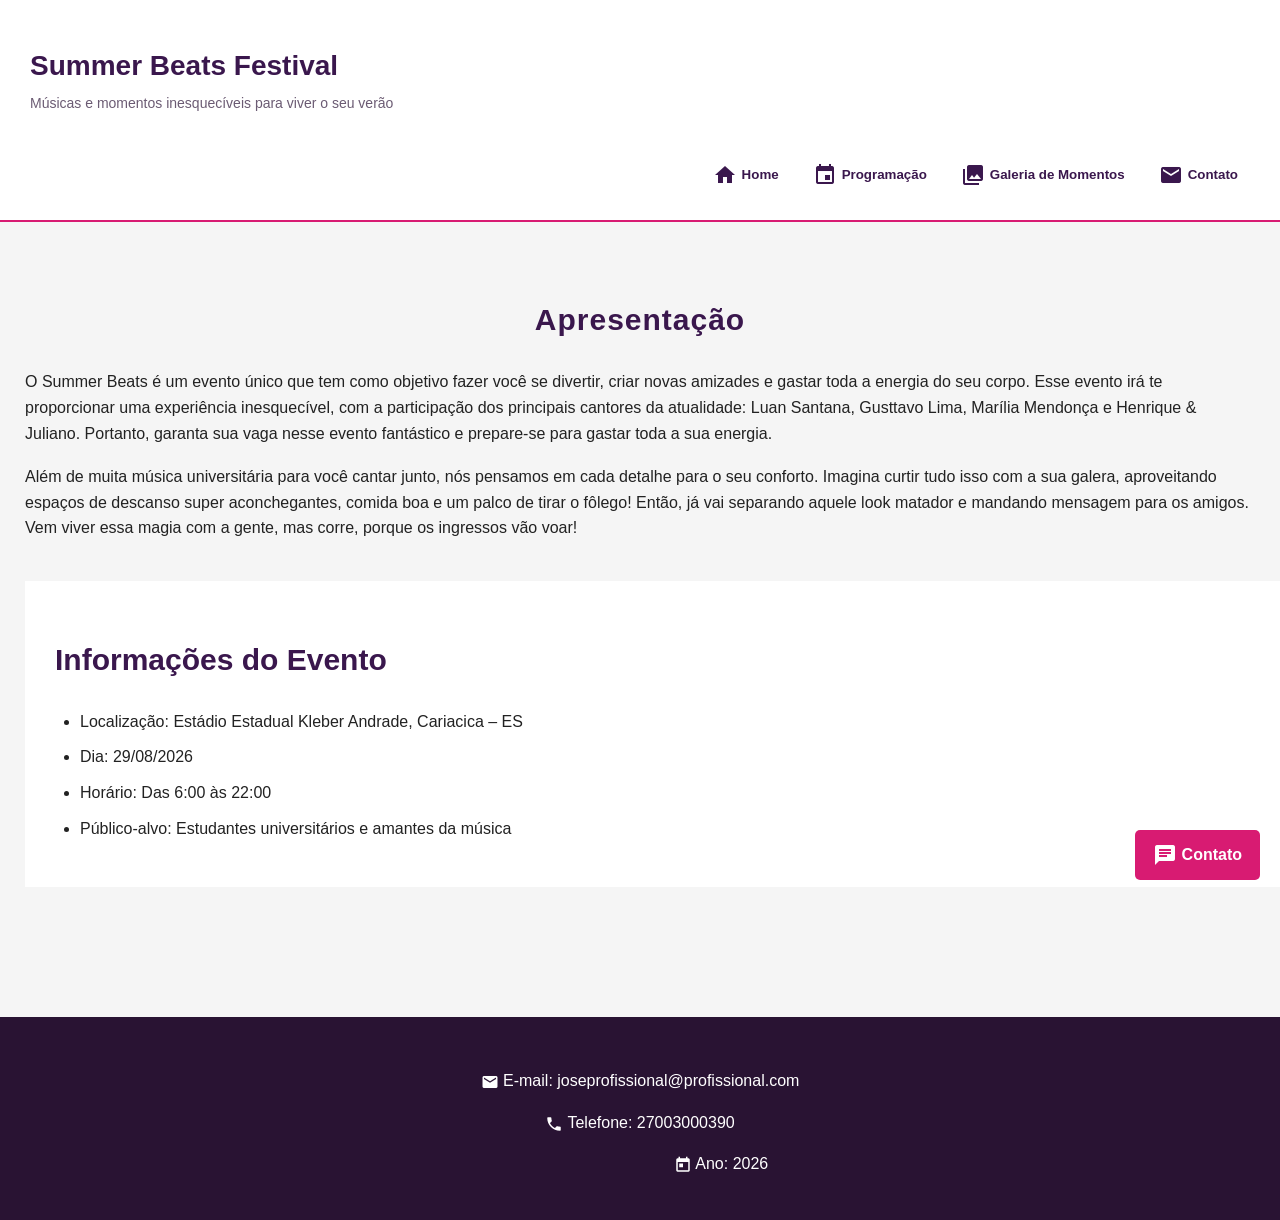
<file: index.html>
<!doctype html>
<html lang="pt-BR">
<head>
    <meta charset="UTF-8">
    <meta name="viewport" content="width=device-width, initial-scale=1.0">
    <title>Summer Beats Festival</title>
    <link rel="stylesheet" href="css/style.css">
    <link href="https://fonts.googleapis.com/icon?family=Material+Icons" rel="stylesheet">
    <style>
        .subtitulo-destaque {
            color: #6b5b73;
            margin: 0 0 15px 0;
            text-align: left;
        }
    </style>
</head>
<body>
    <header>
        <h1>Summer Beats Festival</h1>
        <h2 class="subtitulo-destaque">
            Músicas e momentos inesquecíveis para viver o seu verão
        </h2>
        <br>
        <nav>
            <h3>Menu:</h3>
            <button>
                <a href="index.html">
                    <span class="material-icons">home</span>
                    Home
                </a>
            </button>
            <button>
                <a href="pagina2.html">
                    <span class="material-icons">event</span>
                    Programação
                </a>
            </button>
            <button>
                <a href="pagina3.html">
                    <span class="material-icons">photo_library</span>
                    Galeria de Momentos
                </a>
            </button>
            <button>
                <a href="contato.html">
                    <span class="material-icons">mail</span>
                    Contato
                </a>
            </button>
        </nav>
    </header>
    <main>
        <section class="apresentacao">
            <h1 style="letter-spacing: 1px; text-align: center;">
                Apresentação
            </h1>
            <p>
                O Summer Beats é um evento único que tem como objetivo fazer você
                se divertir, criar novas amizades e gastar toda a energia do seu
                corpo. Esse evento irá te proporcionar uma experiência
                inesquecível, com a participação dos principais cantores da
                atualidade: Luan Santana, Gusttavo Lima, Marília Mendonça e
                Henrique & Juliano. Portanto, garanta sua vaga nesse evento
                fantástico e prepare-se para gastar toda a sua energia.
            </p>
            <p>
                Além de muita música universitária para você cantar junto, nós
                pensamos em cada detalhe para o seu conforto. Imagina curtir tudo
                isso com a sua galera, aproveitando espaços de descanso super
                aconchegantes, comida boa e um palco de tirar o fôlego! Então, já
                vai separando aquele look matador e mandando mensagem para os
                amigos. Vem viver essa magia com a gente, mas corre, porque os
                ingressos vão voar!
            </p>
        </section>
        <section class="informacoes-evento">
            <h1>Informações do Evento</h1>
            <ul>
                <li>
                    Localização: Estádio Estadual Kleber Andrade,
                    Cariacica – ES
                </li>
                <li>
                    Dia: 29/08/2026
                </li>
                <li>
                    Horário: Das 6:00 às 22:00
                </li>
                <li>
                    Público-alvo: Estudantes universitários e amantes da música
                </li>
            </ul>
        </section>
    </main>
    <footer id="rodape">
        <p>
            <span class="material-icons">email</span>
            E-mail: joseprofissional@profissional.com
        </p>
        <p>
            <span class="material-icons">phone</span>
            Telefone: 27003000390
        </p>
        <p>
            <span class="material-icons">calendar_today</span>
            Ano: 2026
        </p>
    </footer>
    <a href="contato.html" class="botao-contato-fixo">
        <span class="material-icons">chat</span>
        Contato
    </a>
</body>
</html>
</file>
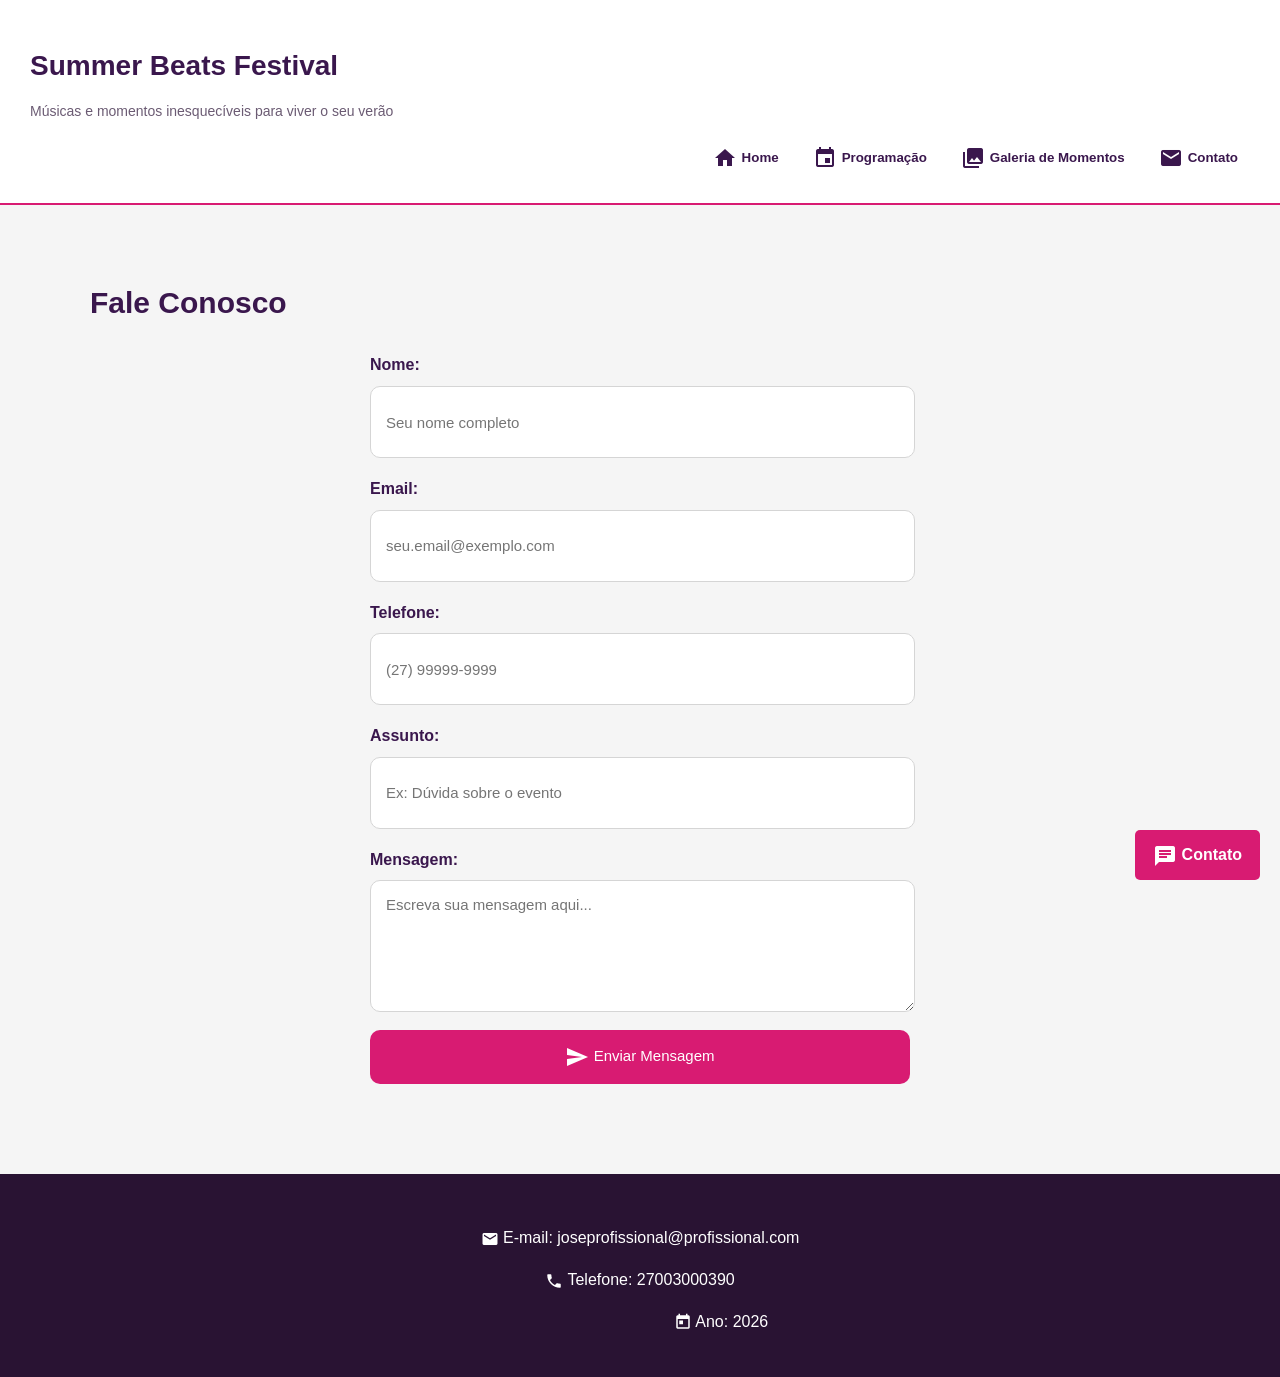
<file: contato.html>
<!doctype html>
<html lang="pt-BR">
<head>
    <meta charset="UTF-8">
    <meta name="viewport" content="width=device-width, initial-scale=1.0">
    <title>Contato - Summer Beats Festival</title>
    <link rel="stylesheet" href="css/style.css">
    <link href="https://fonts.googleapis.com/icon?family=Material+Icons" rel="stylesheet">
</head>
<body>
    <header>
        <h1>Summer Beats Festival</h1>
        <h2>
            Músicas e momentos inesquecíveis para viver o seu verão
        </h2>
        <nav>
            <h3>Menu:</h3>
            <button>
                <a href="index.html">
                    <span class="material-icons">home</span>
                    Home
                </a>
            </button>
            <button>
                <a href="pagina2.html">
                    <span class="material-icons">event</span>
                    Programação
                </a>
            </button>
            <button>
                <a href="pagina3.html">
                    <span class="material-icons">photo_library</span>
                    Galeria de Momentos
                </a>
            </button>
            <button>
                <a href="contato.html">
                    <span class="material-icons">mail</span>
                    Contato
                </a>
            </button>
        </nav>
    </header>
    <main>
        <section id="contato" class="contato-container">
            <h1>Fale Conosco</h1>
            <form class="formulario">
                <div class="form-group">
                    <label for="nome">
                        Nome:
                    </label>
                    <input
                        type="text"
                        id="nome"
                        name="nome"
                        placeholder="Seu nome completo"
                        required
                    >
                </div>
                <div class="form-group">
                    <label for="email">
                        Email:
                    </label>
                    <input
                        type="email"
                        id="email"
                        name="email"
                        placeholder="seu.email@exemplo.com"
                        required
                    >
                </div>
                <div class="form-group">
                    <label for="telefone">
                        Telefone:
                    </label>
                    <input
                        type="tel"
                        id="telefone"
                        name="telefone"
                        placeholder="(27) 99999-9999"
                    >
                </div>
                <div class="form-group">
                    <label for="assunto">
                        Assunto:
                    </label>
                    <input
                        type="text"
                        id="assunto"
                        name="assunto"
                        placeholder="Ex: Dúvida sobre o evento"
                        required
                    >
                </div>
                <div class="form-group">
                    <label for="mensagem">
                        Mensagem:
                    </label>
                    <textarea
                        id="mensagem"
                        name="mensagem"
                        placeholder="Escreva sua mensagem aqui..."
                        required
                    ></textarea>
                </div>
                <button type="submit" class="botao-enviar">
                    <span class="material-icons">send</span>
                    Enviar Mensagem
                </button>
            </form>
        </section>
    </main>
    <footer id="rodape">
        <p>
            <span class="material-icons">email</span>
            E-mail: joseprofissional@profissional.com
        </p>
        <p>
            <span class="material-icons">phone</span>
            Telefone: 27003000390
        </p>
        <p>
            <span class="material-icons">calendar_today</span>
            Ano: 2026
        </p>
    </footer>
    <a href="contato.html" class="botao-contato-fixo">
        <span class="material-icons">chat</span>
        Contato
    </a>
</body>
</html>
</file>
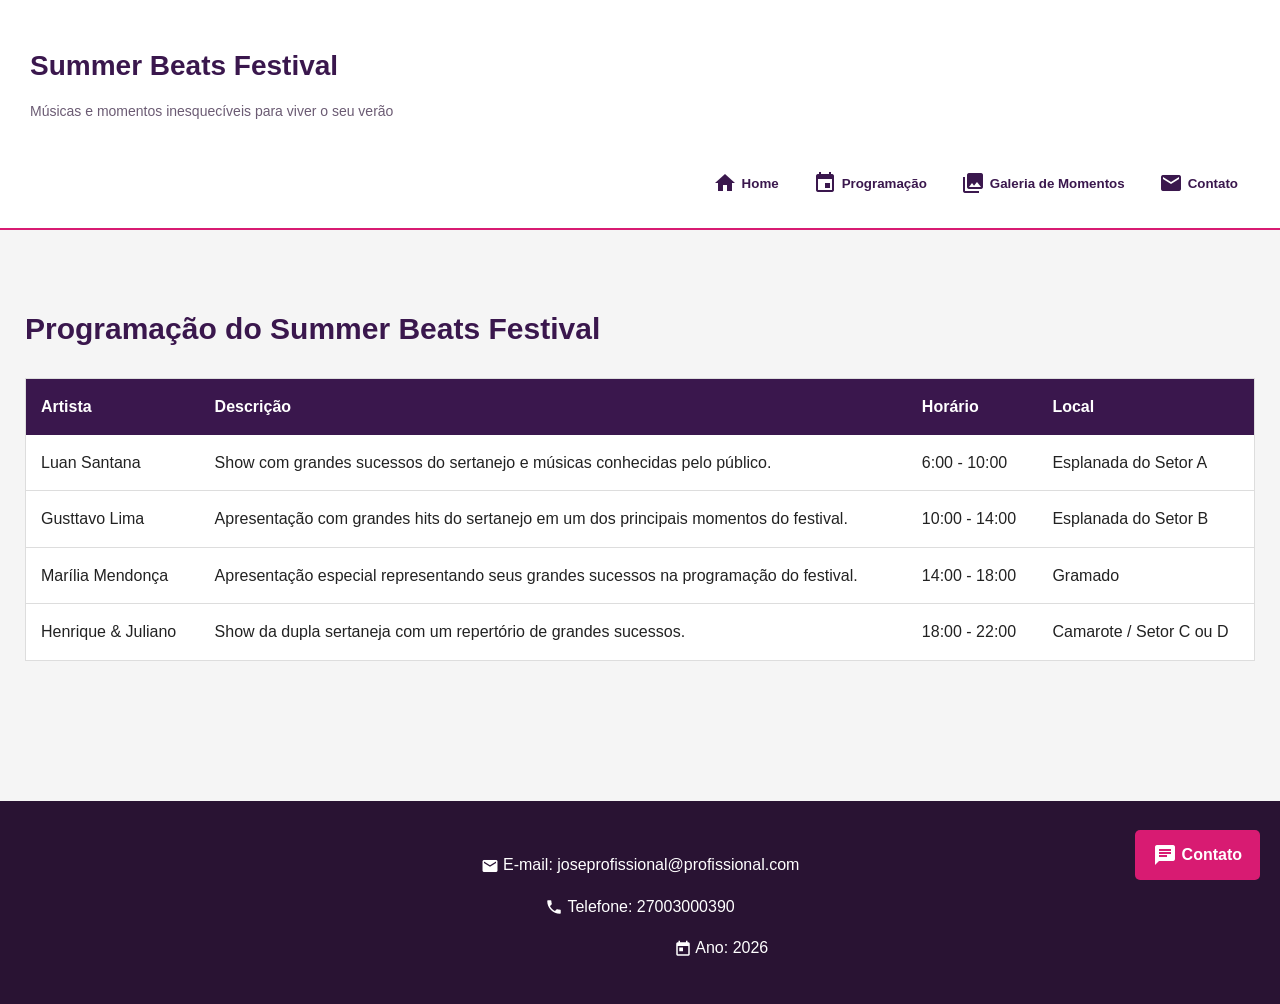
<file: pagina2.html>
<!doctype html>
<html lang="pt-BR">
<head>
    <meta charset="UTF-8">
    <meta name="viewport" content="width=device-width, initial-scale=1.0">
    <title>Programação - Summer Beats Festival</title>
    <link rel="stylesheet" href="css/style.css">
    <link href="https://fonts.googleapis.com/icon?family=Material+Icons" rel="stylesheet">
</head>
<body>
    <header>
        <h1>Summer Beats Festival</h1>
        <h2>
            Músicas e momentos inesquecíveis para viver o seu verão
        </h2>
        <br>
        <nav>
            <h3>Menu:</h3>
            <button>
                <a href="index.html">
                    <span class="material-icons">home</span>
                    Home
                </a>
            </button>
            <button>
                <a href="pagina2.html">
                    <span class="material-icons">event</span>
                    Programação
                </a>
            </button>
            <button>
                <a href="pagina3.html">
                    <span class="material-icons">photo_library</span>
                    Galeria de Momentos
                </a>
            </button>
            <button>
                <a href="contato.html">
                    <span class="material-icons">mail</span>
                    Contato
                </a>
            </button>
        </nav>
    </header>
    <main>
        <section class="programacao">
            <h1>Programação do Summer Beats Festival</h1>
            <table class="tabela-programacao">
                <thead>
                    <tr>
                        <th>Artista</th>
                        <th>Descrição</th>
                        <th>Horário</th>
                        <th>Local</th>
                    </tr>
                </thead>
                <tbody>
                    <tr>
                        <td>Luan Santana</td>
                        <td>
                            Show com grandes sucessos do sertanejo e músicas
                            conhecidas pelo público.
                        </td>
                        <td>
                            6:00 - 10:00
                        </td>
                        <td>
                            Esplanada do Setor A
                        </td>
                    </tr>
                    <tr>
                        <td>Gusttavo Lima</td>
                        <td>
                            Apresentação com grandes hits do sertanejo em um
                            dos principais momentos do festival.
                        </td>
                        <td>
                            10:00 - 14:00
                        </td>
                        <td>
                            Esplanada do Setor B
                        </td>
                    </tr>
                    <tr>
                        <td>Marília Mendonça</td>
                        <td>
                            Apresentação especial representando seus grandes
                            sucessos na programação do festival.
                        </td>
                        <td>
                            14:00 - 18:00
                        </td>
                        <td>
                            Gramado
                        </td>
                    </tr>
                    <tr>
                        <td>Henrique & Juliano</td>
                        <td>
                            Show da dupla sertaneja com um repertório de
                            grandes sucessos.
                        </td>
                        <td>
                            18:00 - 22:00
                        </td>
                        <td>
                            Camarote / Setor C ou D
                        </td>
                    </tr>
                </tbody>
            </table>
        </section>
    </main>
    <footer id="rodape">
        <p>
            <span class="material-icons">email</span>
            E-mail: joseprofissional@profissional.com
        </p>
        <p>
            <span class="material-icons">phone</span>
            Telefone: 27003000390
        </p>
        <p>
            <span class="material-icons">calendar_today</span>
            Ano: 2026
        </p>
    </footer>
    <a href="contato.html" class="botao-contato-fixo">
        <span class="material-icons">chat</span>
        Contato
    </a>
</body>
</html>
</file>
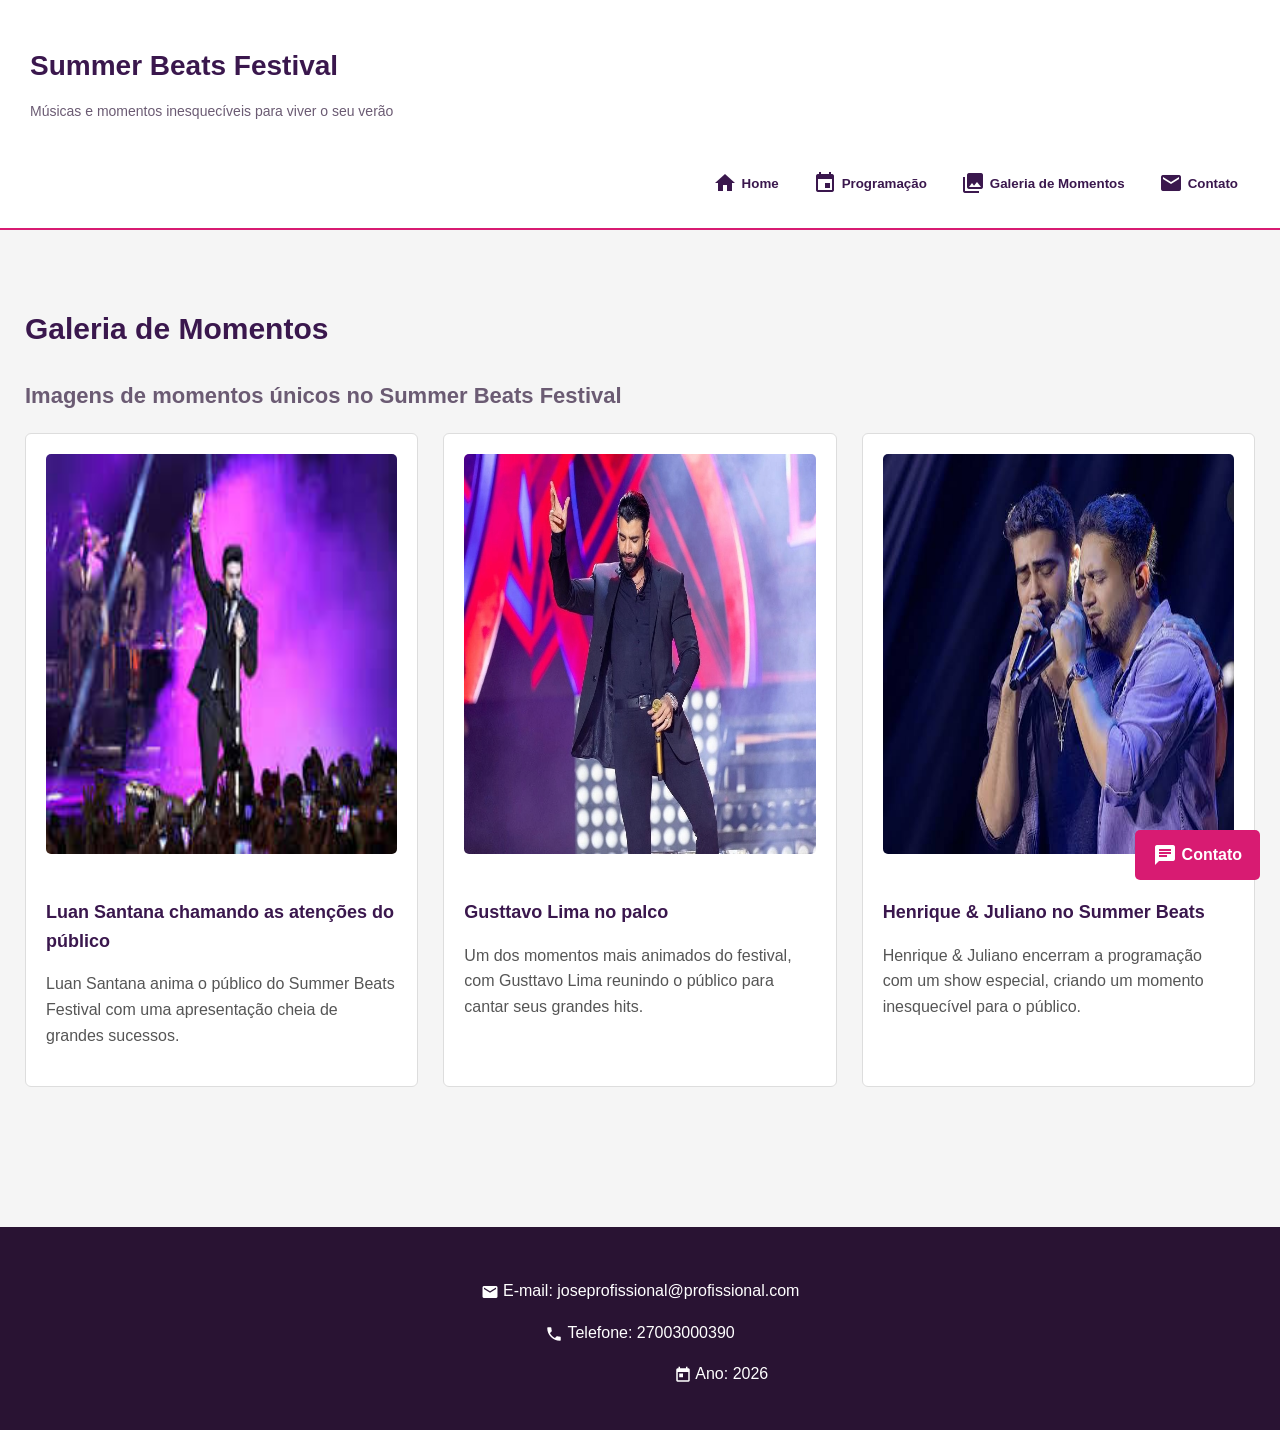
<file: pagina3.html>
<!doctype html>
<html lang="pt-BR">
<head>
    <meta charset="UTF-8">
    <meta name="viewport" content="width=device-width, initial-scale=1.0">
    <title>Galeria - Summer Beats Festival</title>
    <link rel="stylesheet" href="css/style.css">
    <link href="https://fonts.googleapis.com/icon?family=Material+Icons" rel="stylesheet">
</head>
<body>
    <header>
        <h1>Summer Beats Festival</h1>
        <h2>
            Músicas e momentos inesquecíveis para viver o seu verão
        </h2>
        <br>
        <nav>
            <h3>Menu:</h3>
            <button>
                <a href="index.html">
                    <span class="material-icons">home</span>
                    Home
                </a>
            </button>
            <button>
                <a href="pagina2.html">
                    <span class="material-icons">event</span>
                    Programação
                </a>
            </button>
            <button>
                <a href="pagina3.html">
                    <span class="material-icons">photo_library</span>
                    Galeria de Momentos
                </a>
            </button>
            <button>
                <a href="contato.html">
                    <span class="material-icons">mail</span>
                    Contato
                </a>
            </button>
        </nav>
    </header>
    <main>
        <section class="galeria">
            <h1>Galeria de Momentos</h1>
            <h2>
                Imagens de momentos únicos no Summer Beats Festival
            </h2>
            <div class="cases-container">
                <div class="case-card">
                    <img
                        src="imagens/luan-santana-imagem.png"
                        alt="Luan Santana cantando"
                    >
                    <h3>
                        Luan Santana chamando as atenções do público
                    </h3>
                    <p>
                        Luan Santana anima o público do Summer Beats Festival
                        com uma apresentação cheia de grandes sucessos.
                    </p>
                </div>
                <div class="case-card">
                    <img
                        src="imagens/gusttavo-lima-imagem.png"
                        alt="Gusttavo Lima no palco"
                    >
                    <h3>
                        Gusttavo Lima no palco
                    </h3>
                    <p>
                        Um dos momentos mais animados do festival, com
                        Gusttavo Lima reunindo o público para cantar seus
                        grandes hits.
                    </p>
                </div>
                <div class="case-card">
                    <img
                        src="imagens/henrique-juliano-imagem.png"
                        alt="Henrique e Juliano se apresentando"
                    >
                    <h3>
                        Henrique & Juliano no Summer Beats
                    </h3>
                    <p>
                        Henrique & Juliano encerram a programação com um show
                        especial, criando um momento inesquecível para o público.
                    </p>
                </div>
            </div>
        </section>
    </main>
    <footer id="rodape">
        <p>
            <span class="material-icons">email</span>
            E-mail: joseprofissional@profissional.com
        </p>
        <p>
            <span class="material-icons">phone</span>
            Telefone: 27003000390
        </p>
        <p>
            <span class="material-icons">calendar_today</span>
            Ano: 2026
        </p>
    </footer>
    <a href="contato.html" class="botao-contato-fixo">
        <span class="material-icons">chat</span>
        Contato
    </a>
</body>
</html>
</file>
<file: css/style.css>
body {
    margin: 0;
    padding: 0;
    font-family: 'Inter', Arial, sans-serif;
    background-color: #f5f5f5;
    color: #222222;
    line-height: 1.6;
    display: flex;
    flex-direction: column;
    min-height: 100vh;
}

main {
    width: auto;
    margin: 0;
    padding: 50px 25px;
    flex: 1;
}

section {
    margin-bottom: 50px;
}

h1 {
    color: #3a174d;
    font-size: 30px;
    margin-bottom: 25px;
}

h2 {
    color: #6b5b73;
    font-size: 22px;
    margin-bottom: 20px;
}

h3 {
    color: #3a174d;
}

p {
    margin-bottom: 18px;
}

header {
    background-color: #ffffff;
    border-bottom: 2px solid #d81b72;
    padding: 25px 30px;
}

header h1 {
    color: #3a174d;
    font-size: 28px;
    margin-bottom: 3px;
}

header h2 {
    color: #6b5b73;
    font-size: 14px;
    font-weight: 400;
    margin-bottom: 15px;
}

nav {
    display: flex;
    justify-content: flex-end;
    align-items: center;
    gap: 10px;
}

nav h3 {
    display: none;
}

nav button {
    border: none;
    background-color: transparent;
    padding: 8px 12px;
}

nav a {
    display: flex;
    align-items: center;
    gap: 5px;
    color: #3a174d;
    text-decoration: none;
    font-weight: 600;
}

nav a:hover {
    color: #d81b72;
}

.material-icons {
    font-size: 20px;
    vertical-align: middle;
}

.apresentacao {
    width: 100%;
    margin-bottom: 40px;
}

.apresentacao p {
    width: 100%;
}

.informacoes-evento {
    width: 100%;
    background-color: #ffffff;
    padding: 30px;
    margin-bottom: 40px;
}

.informacoes-evento ul {
    padding-left: 25px;
}

.informacoes-evento li {
    margin-bottom: 10px;
}

.programacao {
    width: 100%;
}

.tabela-programacao {
    width: 100%;
    border-collapse: collapse;
    background-color: #ffffff;
    border: 1px solid #dddddd;
    margin-top: 20px;
}

.tabela-programacao th {
    background-color: #3a174d;
    color: #ffffff;
    padding: 15px;
    text-align: left;
}

.tabela-programacao td {
    padding: 15px;
    border-bottom: 1px solid #dddddd;
}


.tabela-programacao tr:hover {
    background-color: #f8e4ef;
}

.galeria {
    width: 100%;
}

.cases-container {
    display: grid;
    grid-template-columns: repeat(3, 1fr);
    gap: 25px;
    width: 100%;
}

.case-card {
    background-color: #ffffff;
    border: 1px solid #dddddd;
    border-radius: 6px;
    padding: 20px;
}

.case-card img {
    width: 100%;
    height: 400px;
    border-radius: 5px;
    margin-bottom: 18px;
}

.case-card h3 {
    margin-bottom: 10px;
    font-size: 18px;
}

.case-card p {
    color: #555555;
}

.contato-container {
    width: 100%;
    max-width: 1100px;
    margin: 0 auto;
}


.formulario {
    width: 100%;
    max-width: 540px;
    margin: 0 auto;
}


.form-group {
    display: flex;
    flex-direction: column;
    margin-bottom: 18px;
}


.form-group label {
    font-weight: 600;
    margin-bottom: 8px;
    color: #3a174d;
}


.form-group input,
.form-group textarea {
    width: 95%;
    border: 1px solid #d5d5d5;
    border-radius: 10px;
    padding: 15px;
    font-family: 'Inter', Arial, sans-serif;
    font-size: 15px;
    background-color: #ffffff;
}


.form-group input {
    height: 40px;
}


.form-group textarea {
    min-height: 100px;
}


.botao-enviar {
    width: 100%;
    border: none;
    border-radius: 10px;
    padding: 15px;
    background-color: #d81b72;
    color: #ffffff;
    font-size: 15px;
    font-weight: 500;
}


.botao-enviar:hover {
    background-color: #a91559;
}

.botao-contato-fixo {
    position: fixed;
    right: 20px;
    bottom: 20px;
    background-color: #d81b72;
    color: #ffffff;
    text-decoration: none;
    padding: 12px 18px;
    border-radius: 5px;
    font-weight: 600;
}

.botao-contato-fixo:hover {
    background-color: #a91559;
}

#rodape {
    background-color: #291333;
    color: #ffffff;
    text-align: center;
    padding: 35px 20px;
    margin-top: 40px;
}

#rodape p {
    margin-bottom: 8px;
}

#rodape .material-icons {
    font-size: 18px;
}
</file>
